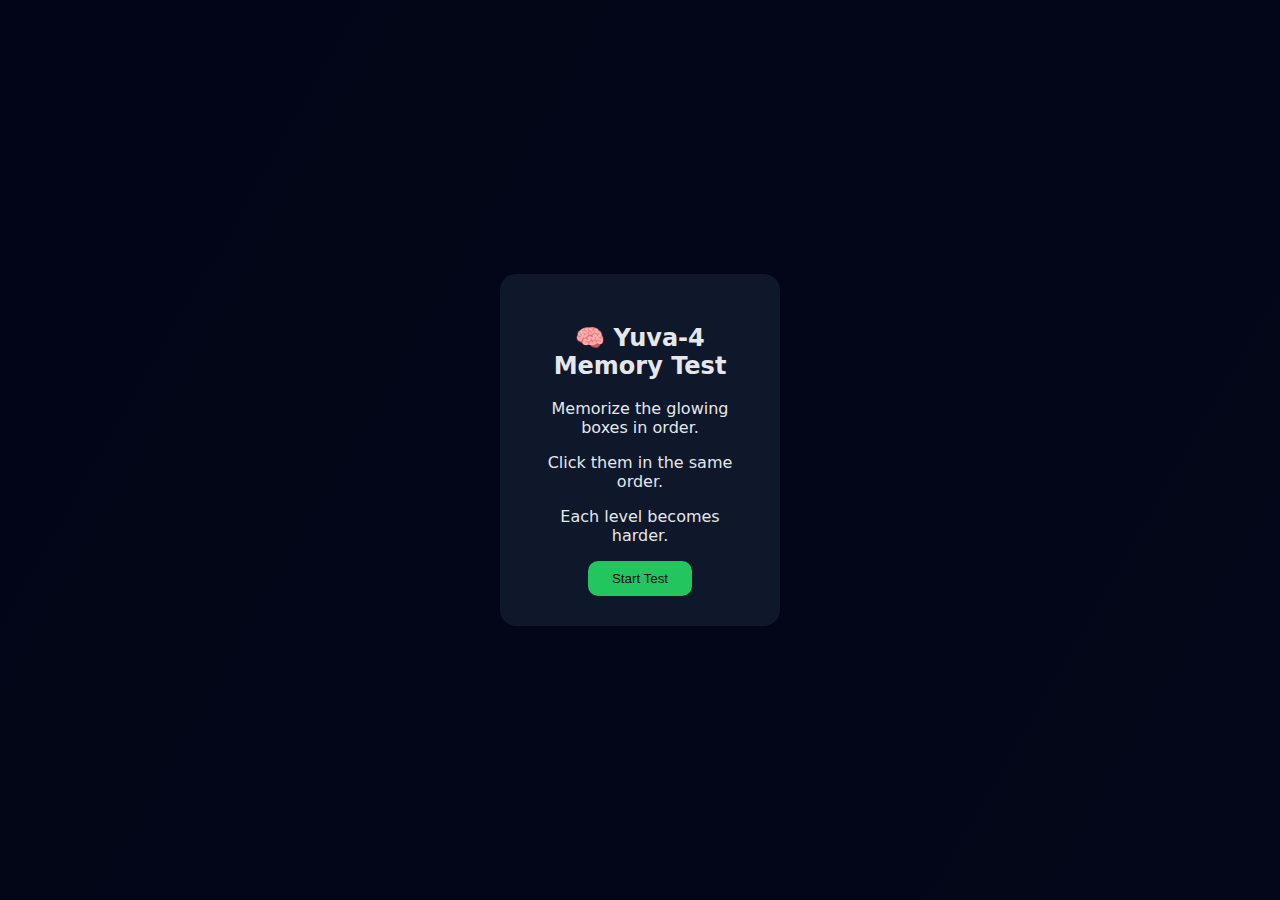
<file: index.html>
<!DOCTYPE html>
<html lang="en">
<head>
<meta charset="UTF-8">
<title>Yuva-4 : Memory Test</title>
<link rel="stylesheet" href="style.css">
</head>
<body>

<div id="bg"></div>

<div id="rules">
  <div class="card">
    <h2>🧠 Yuva-4 Memory Test</h2>
    <p>Memorize the glowing boxes in order.</p>
    <p>Click them in the same order.</p>
    <p>Each level becomes harder.</p>
    <button id="startBtn">Start Test</button>
  </div>
</div>

<div id="game">
  <h1>Yuva-4 : Memory Test</h1>
  <p id="level">Level: 1</p>
  <div id="grid"></div>
  <div id="report"></div>
</div>

<script src="game.js"></script>
</body>
</html>
</file>
<file: style.css>
* {
  box-sizing: border-box;
}

body {
  margin: 0;
  background: #020617;
  color: #e5e7eb;
  font-family: system-ui, sans-serif;
  text-align: center;
}

/* Animated background */
#bg {
  position: fixed;
  inset: 0;
  z-index: -1;
  background: linear-gradient(120deg, #020617, #0f172a);
  animation: hue 25s infinite alternate;
}

@keyframes hue {
  to { filter: hue-rotate(90deg); }
}

/* Rules screen */
#rules {
  position: fixed;
  inset: 0;
  background: rgba(2,6,23,0.9);
  display: flex;
  justify-content: center;
  align-items: center;
}

.card {
  background: #0f172a;
  padding: 30px;
  border-radius: 16px;
  width: 280px;
}

/* Game UI */
#game {
  display: none;
  padding: 25px;
}

#grid {
  display: grid;
  gap: 12px;
  justify-content: center;
  margin: 20px auto;
}

.cell {
  width: 70px;
  height: 70px;
  background: #111827;
  border-radius: 12px;
  cursor: pointer;
  transition: 0.15s;
}

/* memory flash */
.cell.active {
  background: #22c55e;
  box-shadow: 0 0 25px #22c55e;
  transform: scale(1.08);
}

/* player selection */
.cell.selected {
  background: #3b82f6;
  box-shadow: 0 0 25px #3b82f6;
  transform: scale(1.08);
}

button {
  padding: 10px 24px;
  border: none;
  border-radius: 10px;
  background: #22c55e;
  color: #020617;
  cursor: pointer;
}
</file>
